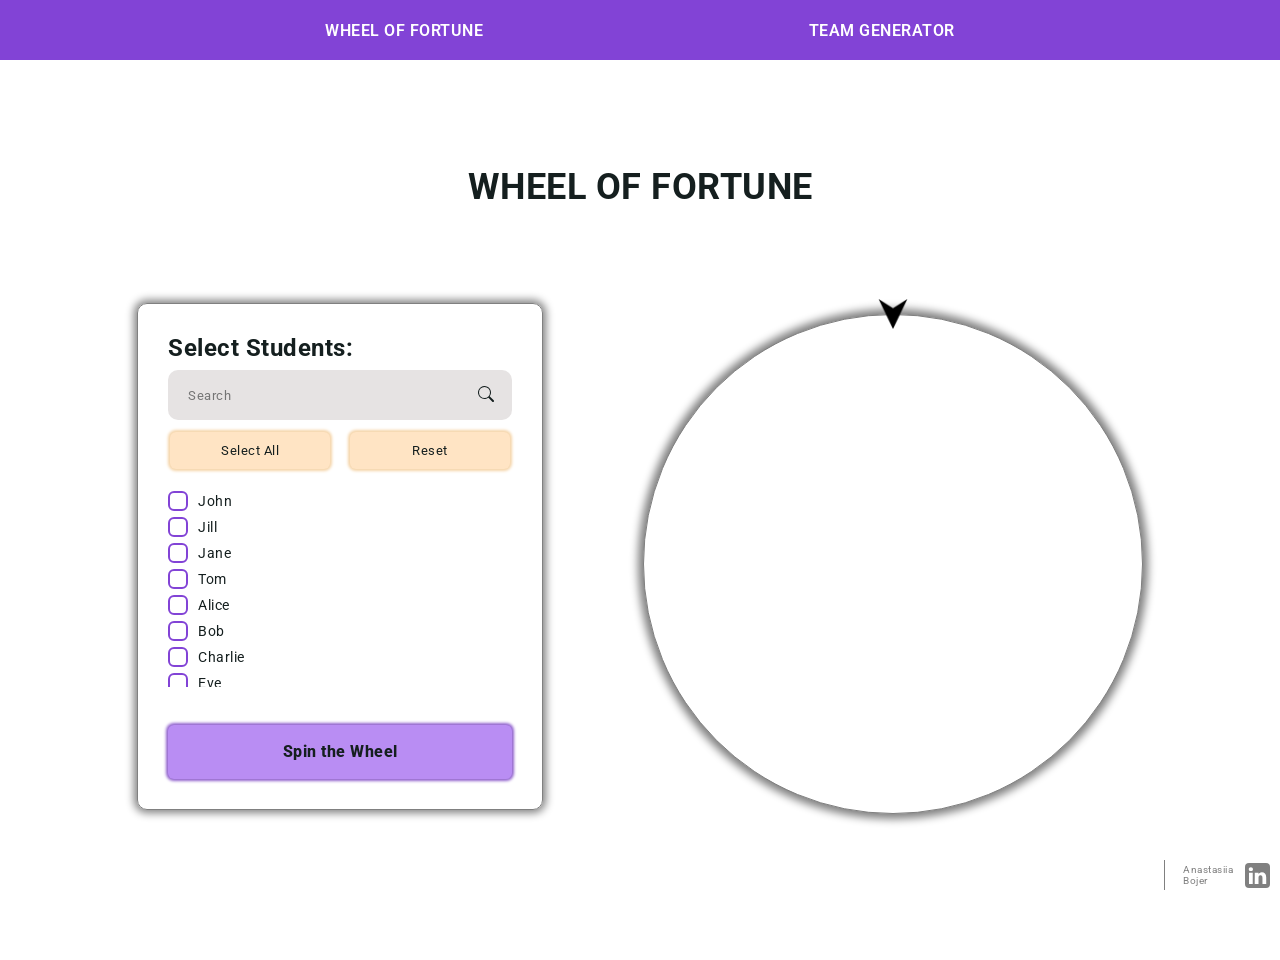
<file: index.html>
<!DOCTYPE html>
<html lang="en">

<head>
    <meta charset="UTF-8">
    <meta name="viewport" content="width=device-width, initial-scale=1.0">
    <title>WheelOfFortune</title>
    <link rel="shortcut icon" href="img/lottery.png" type="image/x-icon">
    <link rel="preconnect" href="https://fonts.googleapis.com">
    <link rel="preconnect" href="https://fonts.gstatic.com" crossorigin>
    <link href="https://fonts.googleapis.com/css2?family=Roboto:ital,wdth,wght@0,75..100,100..900;1,75..100,100..900&display=swap" rel="stylesheet">

    <link rel="stylesheet" href="./styles/style.css">
    <link rel="stylesheet" href="./styles/media.css">
    <link rel="stylesheet" href="./styles/navStyles/menu-styles.css">
    <link rel="stylesheet" href="./styles/navStyles/menu-media.css">
</head>

<body>
    <nav>
        <div class="burger">
            <div class="burgerBox"></div>
        </div>
        <ul class="menu">
            <li><a href="index.html">Wheel of Fortune</a></li>
            <li><a href="teamGenerator/teamGenerator.html">Team Generator</a></li>
        </ul>
    </nav>

    <main>
        <section class="mainBox">
            <h1>Wheel of Fortune</h1>
            <div class="studentsName"></div>
            <section class="wheelBody">

                <div class="namesBlock">
                    <h2>Select Students:</h2>

                    <div class="searchBox">
                        <input type="search" id="searchBar" placeholder="Search">
                        <button class="searchButton">
                            <svg class="searchIcon" xmlns="http://www.w3.org/2000/svg" width="16" height="16" fill="currentColor" class="bi bi-search" viewBox="0 0 16 16">
                                <path d="M11.742 10.344a6.5 6.5 0 1 0-1.397 1.398h-.001q.044.06.098.115l3.85 3.85a1 1 0 0 0 1.415-1.414l-3.85-3.85a1 1 0 0 0-.115-.1zM12 6.5a5.5 5.5 0 1 1-11 0 5.5 5.5 0 0 1 11 0" />
                            </svg>
                        </button>
                    </div>

                    <div class="listButtons">
                        <input class="checkAllBtn" type="button" name="name1" id="checkAll" value="Select All">
                        <input class="resetAllBtn" type="reset" name="reset" id="resetAll" value="Reset">
                    </div>

                    <div class="listNames"></div>
                    <button class="submitWheel" type="submit">Spin the Wheel</button>
                </div>
                <div class="wheelCaret">
                    <img src="img/right-arrow.png" alt="caret down" width="30px" height="30px">
                    <div class="wheelMain">
                        <div class="sectorLabels"></div>
                    </div>
                </div>
            </section>
        </section>

        <div class="author">
            <hr>
            <p>Anastasiia Bojer</p>
            <a href="https://www.linkedin.com/in/anastasiiabojer/" target="_blank">
                <svg xmlns="http://www.w3.org/2000/svg" width="16" height="16" fill="grey" class="bi bi-linkedin" viewBox="0 0 16 16">
                    <path d="M0 1.146C0 .513.526 0 1.175 0h13.65C15.474 0 16 .513 16 1.146v13.708c0 .633-.526 1.146-1.175 1.146H1.175C.526 16 0 15.487 0 14.854zm4.943 12.248V6.169H2.542v7.225zm-1.2-8.212c.837 0 1.358-.554 1.358-1.248-.015-.709-.52-1.248-1.342-1.248S2.4 3.226 2.4 3.934c0 .694.521 1.248 1.327 1.248zm4.908 8.212V9.359c0-.216.016-.432.08-.586.173-.431.568-.878 1.232-.878.869 0 1.216.662 1.216 1.634v3.865h2.401V9.25c0-2.22-1.184-3.252-2.764-3.252-1.274 0-1.845.7-2.165 1.193v.025h-.016l.016-.025V6.169h-2.4c.03.678 0 7.225 0 7.225z" />
                </svg>
            </a>
        </div>
    </main>
    <script src="studentsList.js"></script>
    <script src="main.js"></script>
</body>

</html>
</file>
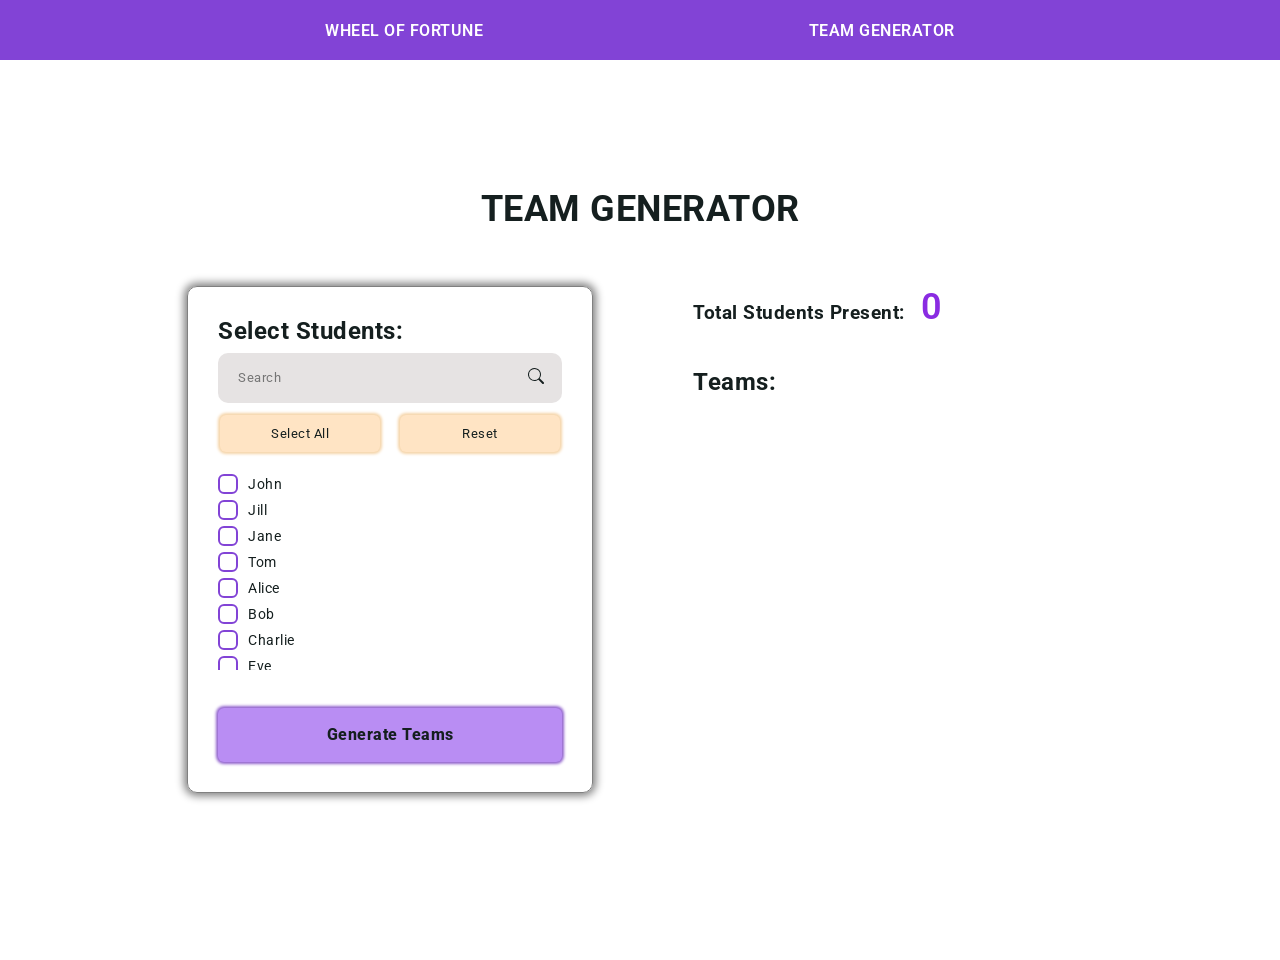
<file: teamGenerator/teamGenerator.html>
<!DOCTYPE html>
<html lang="en">

<head>
    <meta charset="UTF-8">
    <meta name="viewport" content="width=device-width, initial-scale=1.0">
    <title>Team Generator</title>
    <link rel="preconnect" href="https://fonts.googleapis.com">
    <link rel="preconnect" href="https://fonts.gstatic.com" crossorigin>
    <link href="https://fonts.googleapis.com/css2?family=Roboto:ital,wdth,wght@0,75..100,100..900;1,75..100,100..900&display=swap" rel="stylesheet">

    <link rel="stylesheet" href="../styles/style.css">
    <link rel="stylesheet" href="../styles/navStyles/menu-styles.css">
    <link rel="stylesheet" href="../styles/media.css">
    <link rel="stylesheet" href="../styles/navStyles/menu-media.css">
    <link rel="stylesheet" href="../styles/teamsStyles/teams.css">
</head>

<body>
    <nav>
        <div class="burger">
            <div class="burgerBox"></div>
        </div>
        <ul class="menu">
            <li><a href="../index.html">Wheel of Fortune</a></li>
            <li><a href="../teamGenerator/teamGenerator.html">Team Generator</a></li>
        </ul>
    </nav>

    <main>
        <section class="mainBox">
            <h1 style="padding-bottom: 40px;">Team Generator</h1>
            <section class="teamsBody">
                <div class="namesBlock">
                    <h2>Select Students:</h2>
                    <div class="searchBox">
                        <input type="search" id="searchBar" placeholder="Search">
                        <button class="searchButton">
                            <svg class="searchIcon" xmlns="http://www.w3.org/2000/svg" width="16" height="16" fill="currentColor" class="bi bi-search" viewBox="0 0 16 16">
                                <path d="M11.742 10.344a6.5 6.5 0 1 0-1.397 1.398h-.001q.044.06.098.115l3.85 3.85a1 1 0 0 0 1.415-1.414l-3.85-3.85a1 1 0 0 0-.115-.1zM12 6.5a5.5 5.5 0 1 1-11 0 5.5 5.5 0 0 1 11 0" />
                            </svg>
                        </button>
                    </div>

                    <div class="listButtons">
                        <input class="checkAllBtn" type="button" name="name1" id="checkAll" value="Select All">
                        <input class="resetAllBtn" type="reset" name="reset" id="resetAll" value="Reset">
                    </div>

                    <div class="listNames"></div>
                    <button class="submitWheel" type="submit">Generate Teams</button>
                </div>

                <div class="teams">
                    <div class="teamsTotal">
                        <h3>Total Students Present:</h3>
                        <span id="totalStudents"></span>
                    </div>

                    <div class="teamsGenerated">
                        <h2>Teams:</h2>
                        <div id="teamsResult"></div>
                    </div>

                </div>
            </section>
        </section>
    </main>

    <script src="../studentsList.js"></script>
    <script src="./teamGenerator.js"></script>
</body>

</html>
</file>
<file: styles/style.css>
* {
    margin: 0px;
    padding: 0px;
    box-sizing: border-box;
    font-family: "Roboto", serif;
    list-style: none;
    letter-spacing: 0.5px;
    color: rgb(21, 31, 31);
    scrollbar-width: thin;
}

body {
    position: relative;
    height: 100vh;
}

.burger {
    display: none;
}


main {
    display: flex;
    flex-direction: column;
    justify-content: center;
    align-items: center;
    gap: 10px;
    height: 100%;
    width: 100%;
}

.mainBox {
    display: flex;
    flex-direction: column;
    align-items: center;
    justify-content: center;
    gap: 1em;
    padding-bottom: 40px;
}

h1 {
    text-transform: uppercase;
    font-size: 36px;
    cursor: default;
}

h2 {
    cursor: default;
}

.studentsName {
    width: 100%;
    height: 60px;
    display: flex;
    justify-content: center;
    align-items: center;
    font-weight: 600;
    font-size: larger;
    color: rgb(123, 6, 39);
}

input::-webkit-search-decoration,
input::-webkit-search-cancel-button,
input::-webkit-search-results-button,
input::-webkit-search-results-decoration {
    display: none;
}

.searchBox {
    display: flex;
    height: 50px;
}

.searchIcon:hover {
    width: 20px;
    height: 20px;
}

.searchBox input,
.searchBox button {
    background-color: #e6e3e3;
    border: none;
    outline: none;
}

.searchBox input {
    flex-basis: 85%;
    border-top-left-radius: 10px;
    border-bottom-left-radius: 10px;
    padding: 12px 0px 12px 20px;
}

.searchBox button {
    flex-basis: 15%;
    padding: 12px;
    border-top-right-radius: 10px;
    border-bottom-right-radius: 10px;
    cursor: pointer;
}

.wheelBody {
    display: flex;
    justify-content: center;
    align-items: center;
    gap: 100px;
    height: 80%;
}

.wheelCaret {
    display: flex;
    flex-direction: column;
    align-items: center;
    justify-content: center;
}

.wheelCaret img {
    transform: rotate(90deg);
    margin-bottom: -15px;
    z-index: 1;
}

.wheelMain {
    width: 500px;
    height: 500px;
    position: relative;
    border-radius: 50%;
    border: 1px solid gray;
    box-shadow: 0px 0px 8px 5px gray;
}

.sectorLabels {
    position: absolute;
    top: 0;
    left: 0;
    width: 100%;
    height: 100%;
    border-radius: 50%;
}

.sectorLabels div {
    position: absolute;
    top: 48%;
    left: 37%;
    font-size: 14px;
    line-height: 1;
    color: black;
    text-align: start;
    width: 130px;
}

.namesBlock {
    min-height: fit-content;
    border: 1px solid gray;
    box-shadow: 0px 0px 8px 3px gray;
    border-radius: 10px;
    padding: 30px;
    display: flex;
    flex-direction: column;
    gap: 8px;
}

.listButtons {
    display: flex;
    gap: 20px;
    align-items: center;
    justify-content: space-between;
    padding: 4px 2px;
}

label {
    display: flex;
    align-items: center;
    gap: 10px;
}

input[type='checkbox'] {
    appearance: none;
    cursor: pointer;
    background: #fff;
    border: 2px solid #8243D6;
    height: 20px;
    width: 20px;
    border-radius: 6px;
    position: relative;
}

input[type="checkbox"]::before {
    content: "";
    position: absolute;
    margin: auto;
    left: 0;
    right: 0;
    bottom: 0;
    overflow: hidden;
    top: 0;
}

input[type="checkbox"]:checked::before {
    background-color: #8243D6;
    height: 14px;
    width: 14px;
    border-radius: 4px;
}

.checkAllBtn,
.resetAllBtn {
    padding: 10px 0px;
    outline: none;
    border: 1px solid transparent;
    box-shadow: 0px 0px 3px 2px rgb(245, 212, 168);
    background-color: bisque;
    border-radius: 6px;
    cursor: pointer;
    width: 160px;
    letter-spacing: 0.5px;
    margin-bottom: 10px;
    transition: 0.3s;
}

.checkAllBtn:hover,
.resetAllBtn:hover {
    box-shadow: 0px 0px 3px 2px rgb(230, 124, 75);
    background-color: rgb(247, 146, 63);
    color: white;
    font-weight: 600;
}

.listNames {
    gap: 6px;
    display: flex;
    flex-direction: column;
    height: 14em;
    overflow-y: auto;
    flex-wrap: nowrap;
    font-size: 14px;
}

@keyframes spinSlowDown {
    0% {
        transform: rotate(0deg);
    }

    90% {
        transform: rotate(var(--finalAngle));
    }

    100% {
        transform: rotate(calc(var(--finalAngle) + 1deg));
    }
}

.submitWheel {
    padding: 16px 24px;
    margin-top: 30px;
    outline: none;
    border: 1px solid transparent;
    box-shadow: 0px 0px 3px 2px #9061cd;
    background-color: #b98df3;
    border-radius: 6px;
    cursor: pointer;
    font-weight: 800;
    font-size: 16px;
    line-height: 20px;
    color: rgb(21, 31, 31);
    transition: 0.3s;
}

.submitWheel:hover {
    box-shadow: 0px 0px 3px 2px #8243D6;
    background-color: #8243D6;
    color: white;
    font-weight: 800;
    font-size: larger;
}

.author {
    display: flex;
    justify-content: end;
    align-items: center;
    width: 100%;
    gap: 12px;
    position: fixed;
    bottom: 10px;
    margin-right: 20px;
}

.author hr {
    height: 30px;
    width: 1px;
    background-color: gray;
    border: none;
    margin-right: 6px;
}

.author p {
    width: min-content;
    font-size: 10px;
    color: gray;
}

.author a {
    display: flex;
    justify-content: center;
    align-items: center;
}

.author a svg {
    height: 25px;
    width: 25px;
    border-radius: 4px;
}
</file>
<file: styles/media.css>
/* Медиазапрос для экранов Full HD*/
@media (min-width: 1800px) and (max-width: 4000px) {
    body {
        overflow: hidden;
    }

    main {
        justify-content: space-evenly;
        height: 100%;
    }

    .mainBox {
        gap: 40px;
    }

    .mainBox h1 {
        font-size: 46px;
    }

    h2 {
        font-size: 24px;
    }

    .studentsName {
        font-size: 28px;
    }

    .sectorLabels div {
        top: 49%;
        left: 32%;
        font-size: 16px;
        width: 216px;
    }

    .searchBox {
        height: 60px;
    }

    .searchBox input {
        padding: 20px 0px 20px 30px;
        font-size: 18px;
        line-height: 24px;
    }

    .searchIcon {
        width: 20px;
        height: 20px;
    }

    .searchBox button {
        flex-basis: 15%;
        padding: 20px;
    }

    .wheelMain {
        width: 600px;
        height: 600px;
    }

    .wheelBody {
        width: 100%;
        justify-content: center;
    }

    .listNames {
        font-size: 22px;
        gap: 10px;
    }

    .namesBlock {
        width: 40em;
    }


    input[type='checkbox'] {
        height: 26px;
        width: 26px;
    }

    input[type="checkbox"]:checked::before {
        background-color: #8243D6;
        height: 18px;
        width: 18px;
    }

    .mainBox {
        justify-content: center;
        width: 90%;
    }

    .checkAllBtn,
    .resetAllBtn {
        width: 50%;
        padding: 16px 0px;
        font-size: 22px;
    }

    .submitWheel {
        padding: 36px 0px;
        font-size: 26px;
    }

    .submitWheel:hover {
        font-size: 30px;
    }

    .author {
        gap: 16px;
        padding-top: 0px;
    }

    .author p {
        font-size: 16px;
    }

}

@media (min-width:1000px) and (max-width:1800px) {
    body {
        overflow: hidden;
    }
}

/* Медиазапрос для экранов дo 1000px */
@media (min-width: 600px) and (max-width: 999px) {
    body {
        font-size: 12px;
        overflow: visible;
    }

    main {
        height: 100vh;
        justify-content: start;
    }

    h2 {
        display: none;
    }

    .namesBlock {
        width: 90vw;
        box-shadow: none;
        border: none;
        padding: 0px;
    }

    .listButtons {
        width: 100%;
        justify-content: space-between;
    }

    .checkAllBtn,
    .resetAllBtn {
        width: 50%;
        box-shadow: none;
    }

    .submitWheel {
        box-shadow: none;
    }

    .checkAllBtn:hover,
    .resetAllBtn:hover,
    .submitWheel:hover {
        box-shadow: none;
    }

    .mainBox {
        gap: 16px;
        justify-content: start;
        gap: 0px;
    }

    .mainBox h1 {
        font-size: 24px;
        padding-top: 30px;
    }

    .studentsName {
        padding: 10px 0px;
    }

    .wheelMain {
        width: 500px;
        height: 500px;
    }

    .sectorLabels div {
        top: 49%;
        font-size: 12px;
    }

    .wheelCaret img {
        width: 20px;
        height: 20px;
        margin-bottom: -10px;
    }

    .listNames {
        height: 200px;
        padding: 6px;
    }

    .wheelBody {
        flex-direction: column;
        height: 100%;
        gap: 30px;
    }

    .author {
        gap: 10px;
        padding-top: 40px;
        position: relative;
        justify-content: center;
        margin: 0px;
    }

    .author hr {
        display: none;
    }

    .author p {
        font-size: 10px;
        width: max-content;
    }

    .author a svg {
        height: 20px;
        width: 20px;
    }
}

/* Медиазапрос для экранов до 600px */
@media (max-width: 600px) {
    body {
        font-size: 10px;
        overflow: visible;
    }

    main {
        height: 100vh;
        justify-content: start;
        padding-top: 20px;
    }

    h2 {
        text-align: center;
        font-size: 14px;
    }

    .mainBox {
        justify-content: start;
        gap: 0px;
    }

    .mainBox h1 {
        font-size: 20px;
    }

    .studentsName {
        padding: 6px 0px;
    }

    .wheelBody {
        flex-direction: column;
        gap: 30px;
        height: 100%;
    }

    .wheelCaret img {
        width: 20px;
        height: 20px;
        margin-bottom: -10px;
    }

    .wheelMain {
        width: 360px;
        height: 360px;
    }

    .sectorLabels div {
        left: 50%;
        font-size: 8px;
        width: 1px;
    }

    .namesBlock {
        min-width: 360px;
        box-shadow: none;
        border: none;
        padding: 0px;
        gap: 6px;
    }

    .listButtons {
        width: 100%;
    }

    .checkAllBtn,
    .resetAllBtn {
        width: 50%;
        box-shadow: none;
    }

    .checkAllBtn:hover,
    .resetAllBtn:hover {
        box-shadow: none;
    }

    .listNames {
        height: 100px;
        padding: 6px;
        font-size: 12px;
    }

    input[type='checkbox'] {
        height: 10px;
        width: 10px;
        border-radius: 6px;
        border: 1px solid #8243D6;
    }

    input[type="checkbox"]:checked::before {
        height: 6px;
        width: 6px;
    }

    .submitWheel {
        padding: 16px 20px;
        margin-top: 16px;
        font-size: 14px;
        line-height: 16px;
        box-shadow: none;
    }

    .submitWheel:hover {
        font-size: 14px;
        box-shadow: none;
    }

    .author {
        gap: 10px;
        padding-top: 40px;
        position: relative;
        justify-content: center;
        margin: 0px;
    }

    .author hr {
        display: none;
    }

    .author p {
        font-size: 10px;
        width: max-content;
    }

    .author a svg {
        height: 20px;
        width: 20px;
    }
}
</file>
<file: styles/navStyles/menu-styles.css>
nav {
    display: flex;
    justify-content: space-evenly;
    align-items: center;
    width: 100%;
    height: 60px;
    background-color: #8243d6;
    list-style: none;
}

.menu {
    display: flex;
    justify-content: space-evenly;
    align-items: center;
    width: 100%;
}

.menu li a {
    text-decoration: none;
    text-transform: uppercase;
    color: white;
    font-weight: 600;
    letter-spacing: 0.5;
    transition: all 0.3s;
}

.menu li a:hover {
    color: gold;
}
</file>
<file: styles/navStyles/menu-media.css>
@media (max-width:999px) {
    nav {
        background-color: transparent;
        display: flex;
        align-items: center;
        justify-content: end;
        position: fixed;
        top: 0px;
        padding-right: 20px;
    }

    .burger {
        cursor: pointer;
        width: 30px;
        height: 30px;
        position: relative;
        display: flex;
        justify-content: center;
        align-items: center;
    }

    .burgerBox {
        display: block;
        background-color: #323232;
        width: 20px;
        height: 2px;
        left: 0;
        position: relative;
        transition: 0.3s;
    }

    .burgerBox::before {
        content: "";
        display: block;
        background-color: #323232;
        width: 20px;
        height: 2px;
        left: 0;
        top: -6px;
        position: absolute;
        transition: 0.3s;
    }

    .burgerBox::after {
        content: "";
        display: block;
        background-color: #323232;
        width: 20px;
        height: 2px;
        left: 0;
        top: 6px;
        position: absolute;
        transition: 0.3s;
    }

    .burgerBox.active::before {
        transform: rotate(45deg);
        top: 0;
    }

    .burgerBox.active::after {
        transform: rotate(-45deg);
        top: 0;
    }

    .burgerBox.active {
        background-color: transparent;
    }

    .menu {
        visibility: hidden;
        opacity: 0;
        position: absolute;
        top: 60px;
        /* Смещение вниз от бургер-кнопки */
        right: 0px;
        background-color: rgb(228, 212, 244);
        box-shadow: 0 4px 6px rgba(0, 0, 0, 0.1);
        border-radius: 0px;
        width: 100%;
        list-style: none;
        z-index: 1000;
    }

    .menu.active {
        visibility: visible;
        opacity: 1;
        display: block;
    }

    .menu li {
        padding: 15px 15px;
    }

    .menu li a {
        text-decoration: none;
        text-align: center;
        color: black;
        display: block;
        transition: 0.3s;
        font-size: 14px;
    }

    .menu li:hover {
        background-color: rgb(246, 202, 165);
    }
}
</file>
<file: styles/teamsStyles/teams.css>
.teams {
    display: flex;
    flex-direction: column;
    align-self: start;
    gap: 40px;
    flex-basis: 50%;
}

.teamsTotal {
    display: flex;
    align-items: baseline;
    gap: 16px;
}

#totalStudents {
    color: blueviolet;
    font-size: 36px;
    font-weight: 600;
}

.teamsGenerated {
    display: flex;
    flex-direction: column;
    gap: 10px;
    min-width: 400px;
}

.teamsBody {
    display: flex;
    justify-content: space-between;
    align-items: center;
    gap: 100px;
}
</file>
